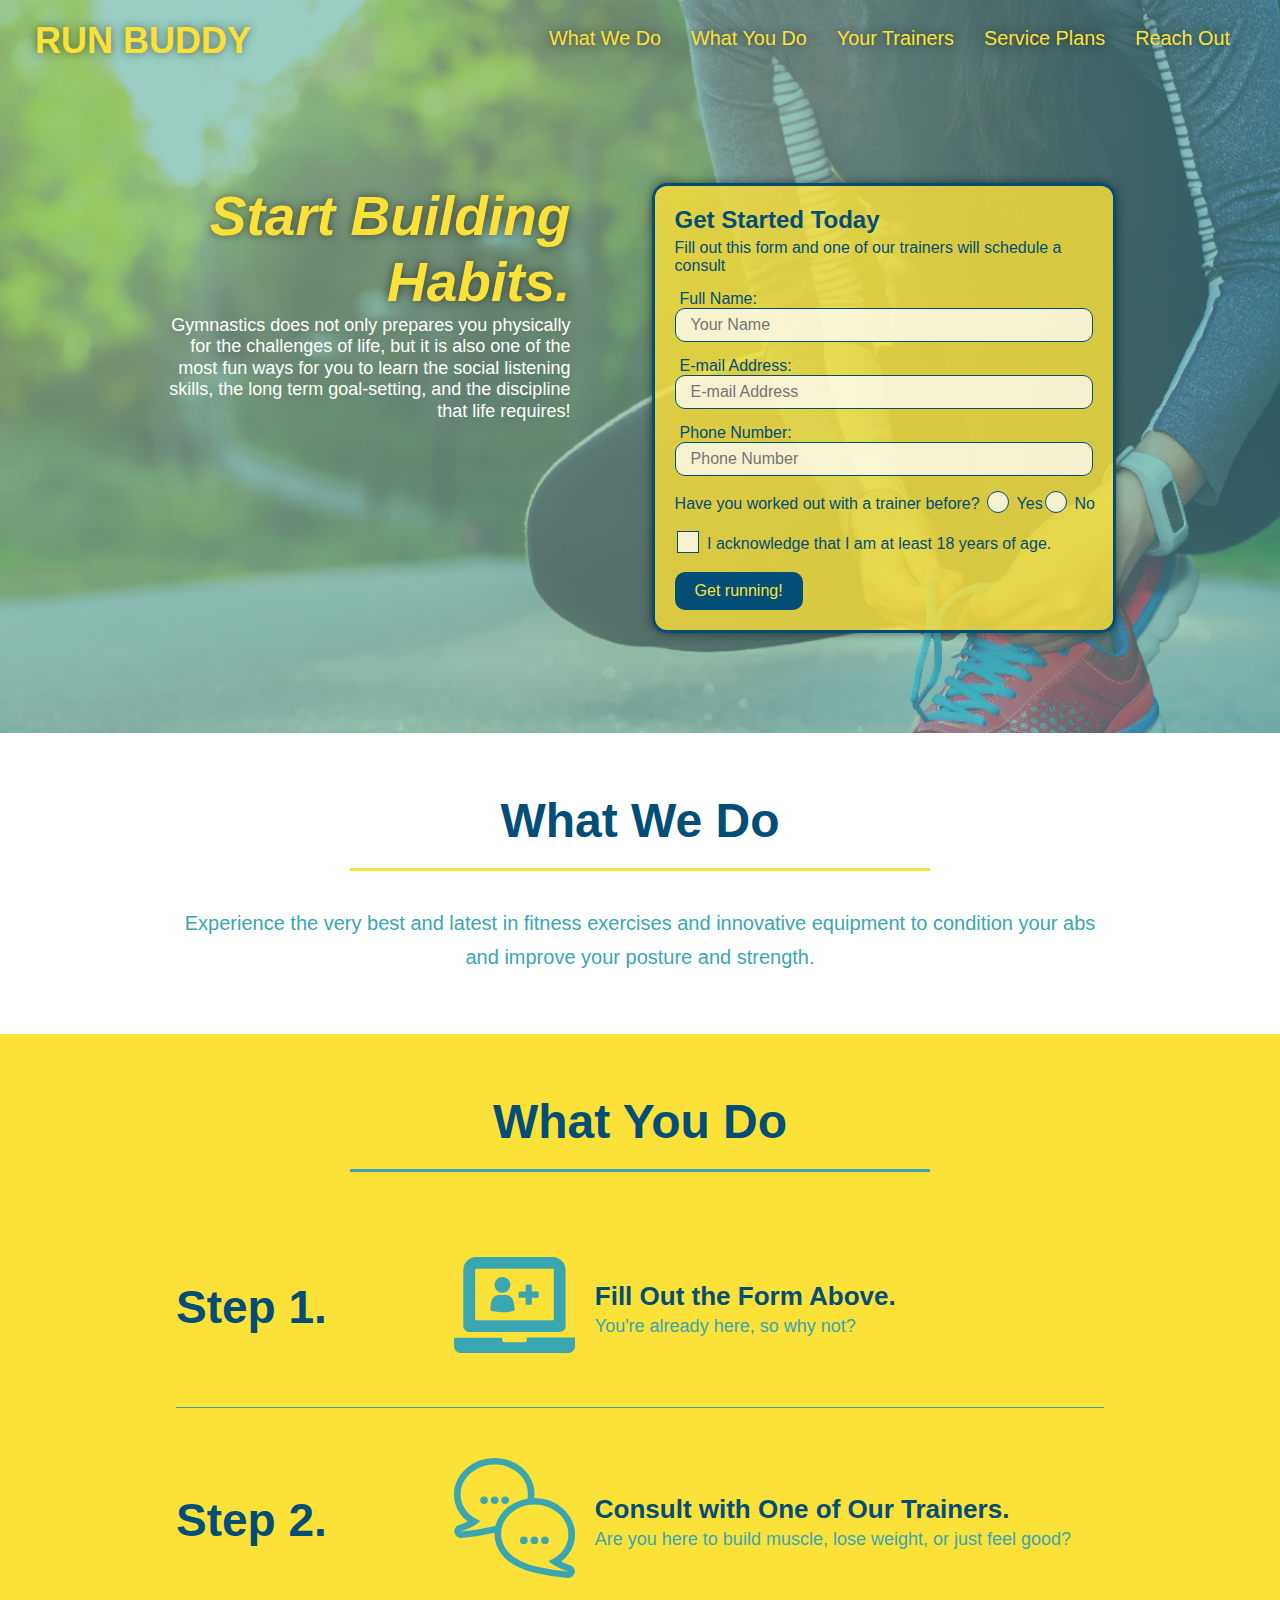
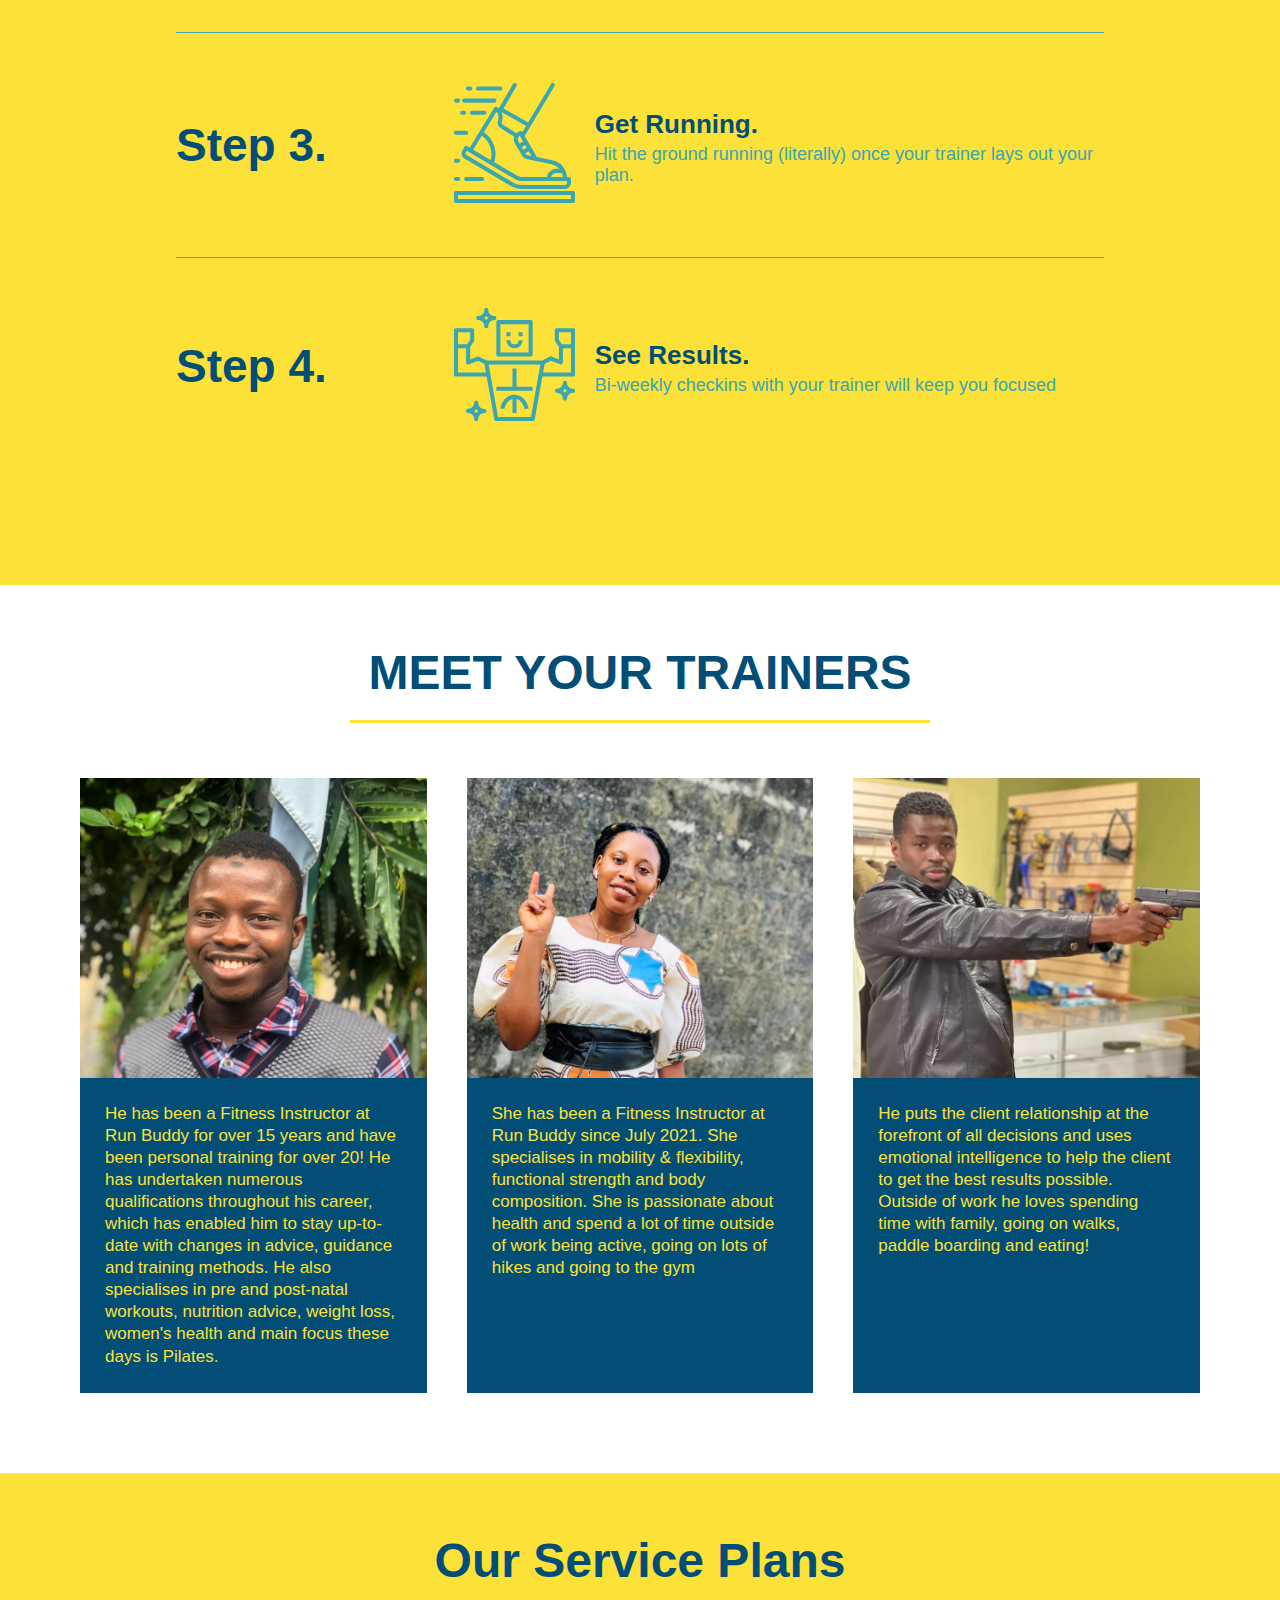
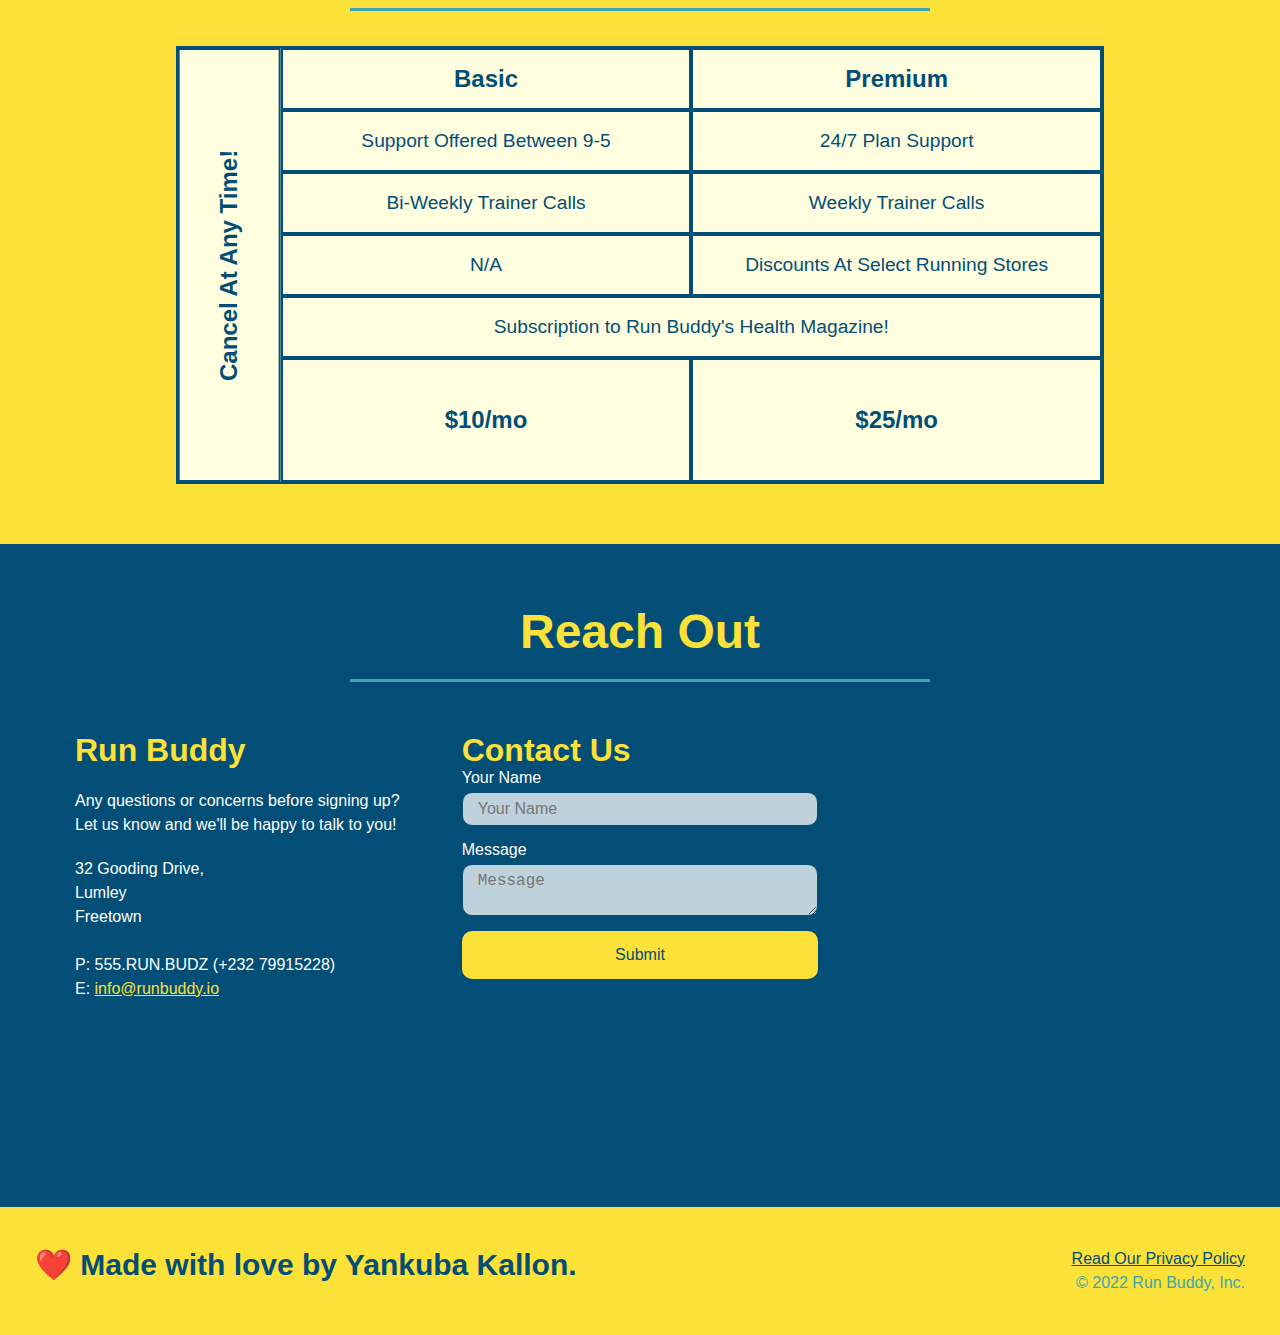
<file: index.html>
<!DOCTYPE html>
<html lang="en">

<head>
    <!-- UTF-8 vs ASCII allows for symbols emojis and foreign languages -->
    <meta charset="UTF-8" />
    <meta name="viewport" content="width=device-width, initial-scale=1.0" />
    <Title>Run Buddy</Title>

    <link rel="stylesheet" href="./asset/css/style.css"
    
</head>

<body>
    <!-- navigation -->
    <header>
        <h1><a href="./index.html">RUN BUDDY</a></h1>
        <nav>
            <!-- Unordered List element -->
            <ul>
                <!-- List item element -->
                <li>
                    <!-- Anchor element -->
                    <a href="#what-we-do">What We Do</a>
                </li>
                <li>
                    <a href="#what-you-do">What You Do</a>
                </li>
                <li>
                    <a href="#your-trainers">Your Trainers</a>
                </li>
                <li>
                    <a href="#service-plans">Service Plans</a>
                </li>
                <li>
                    <a href="#reach-out">Reach Out</a>
                </li>
            </ul>
        </nav>
    </header>
    <!-- hero/jumbotron -->
    <section class="hero">
        <div class="hero-cta">
            <h2>Start Building Habits.</h2>
            <p>
               Gymnastics does not only prepares you physically for the challenges of life,
               but it is also one of the most fun ways for you to learn the social listening skills,
               the long term goal-setting, and the discipline that life requires!            </p>
        </div>
        <div class="hero-form">
            <h3>Get Started Today</h3>
            <p>Fill out this form and one of our trainers will schedule a consult</p>
            <form>
                <label for="name">Full Name:</label>
                <input type="text" placeholder="Your Name" name="name" id="name" class="form-input" />
                <label for="email">E-mail Address:</label>
                <input type="email" placeholder="E-mail Address" name="email" id="email" class="form-input" />
                <label for="phone">Phone Number:</label>
                <input type="tel" placeholder="Phone Number" name="phone" id="phone" class="form-input" />
                <p>
                    Have you worked out with a trainer before?
                    <span class="radio-wrapper">
                        <input type="radio" name="trainer-confirm" id="trainer-yes" />
                        <label for="trainer-yes">Yes</label>
                    </span>
                    <span class="radio-wrapper">
                        <input type="radio" name="trainer-confirm" id="trainer-no" />
                        <label for="trainer-no">No</label>
                    </span>
                </p>
                <p>
                    <span class="checkbox-wrapper">
                        <input type="checkbox" name="age-confirm" id="checkbox" />
                        <label for="checkbox">I acknowledge that I am at least 18 years of age.</label>
                    </span>
                </p>
                <button type="submit">Get running!</button>
            </form>
        </div>
    </section>

    <!-- "what we do" section -->
    <section id="what-we-do" class="intro">
        <div class="flex-row">
            <h2 class="section-title primary-border">What We Do</h2>
        </div>
        <div class="flex-row">
            <p>
                Experience the very best and latest in fitness exercises and 
                innovative equipment to condition your abs and improve
                your posture and strength.
            </p>
        </div>
    </section>

    <!-- "what you do" section -->
    <section id="what-you-do" class="steps">
        <div class="flex-row">
            <h2 class="section-title secondary-border">What You Do</h2>
        </div>
        <div class="step">
            <h3>Step 1.</h3>
            <div class="step-info">
                <div class="step-img">
                    <img src="./asset/image/step-1.svg" alt="" />
                </div>
                <div class="step-text">
                    <h4>Fill Out the Form Above.</h4>
                    <p>You're already here, so why not?</p>
                </div>
            </div>
        </div>
        <div class="step">
            <h3>Step 2.</h3>
            <div class="step-info">
                <div class="step-img">
                    <img src="./asset/image/step-2.svg" alt="" />
                </div>
                <div class="step-text">
                    <h4>Consult with One of Our Trainers.</h4>
                    <p>Are you here to build muscle, lose weight, or just feel good?</p>
                </div>
            </div>
        </div>
        <div class="step">
            <h3>Step 3.</h3>
            <div class="step-info">
                <div class="step-img">
                    <img src="./asset/image/step-3.svg" alt="" />
                </div>
                <div class="step-text">
                    <h4>Get Running.</h4>
                    <p>Hit the ground running (literally) once your trainer lays out your plan.</p>
                </div>
            </div>
        </div>
        <div class="step">
            <h3>Step 4.</h3>
            <div class="step-info">
                <div class="step-img">
                    <img src="./asset/image/step-4.svg" alt="" />
                </div>
                <div class="step-text">
                    <h4>See Results.</h4>
                    <p>Bi-weekly checkins with your trainer will keep you focused</p>
                </div>
            </div>
        </div>
    </section>

    <!-- "meet the trainers" start -->
    <section id="your-trainers">
        <div class="flex-row">
            <h2 class="section-title primary-border">MEET YOUR TRAINERS</h2>
        </div>
        <div class="trainers">
            <article class="trainer">
                <div class="trainer-img trainer-1">
                    <div>
                        <h3 class="trainer-name">Yankuba Kallon</h3>
                        <h4 class="trainer-role">Speed / Strength</h4>
                    </div>
                </div>
                <div class="trainer-bio">
                    <h3 class="trainer-name">Yankuba Kallon</h3>
                    <h4 class="trainer-role">Speed / Strength</h4>
                    <p>
                        He has been a Fitness Instructor at Run Buddy for over 15 years 
                        and have been personal training for over 20! He has undertaken numerous qualifications 
                        throughout his career, which has enabled him to stay up-to-date with changes in advice, 
                        guidance and training methods. He also specialises in pre and post-natal workouts, nutrition advice, 
                        weight loss, women's health and main focus these days is Pilates.                    </p>
                </div>
            </article>

            <!-- "see our second services -->
            <article class="trainer">
                <div class="trainer-img trainer-2">
                    <div>
                        <h3 class="trainer-name">Baindu Swarray</h3>
                        <h4 class="trainer-role">Endurance</h4>
                    </div>
                </div>
                <div class="trainer-bio">
                    <h3 class="trainer-name">Baindu Swarray</h3>
                    <h4 class="trainer-role">Endurance</h4>
                    <p>
                        She has been a Fitness Instructor at Run Buddy since July 2021. 
                        She specialises in mobility & flexibility, functional strength and body composition.
       
                        She is passionate about health and spend a lot of time outside of work being active, 
                        going on lots of hikes and going to the gym            </p>
                </div>
            </article>

            <!-- "see our third services -->
            <article class="trainer">
                <div class="trainer-img trainer-3">
                    <div>
                        <h3 class="trainer-name">Moses Saffa Gbondo</h3>
                        <h4 class="trainer-role">Strength</h4>
                    </div>
                </div>
                <div class="trainer-bio">
                    <h3 class="trainer-name">Moses Saffa Gbondo</h3>
                    <h4 class="trainer-role">Strength</h4>
                    <p>
                        He puts the client relationship at the forefront of all decisions and uses emotional intelligence to help the client to get the best results possible. Outside of work he loves spending time with family, going on walks, paddle boarding and eating!                     </p>
                </div>
            </article>
        </div>
    </section>
  <!-- "meet the trainers" end -->

    <!-- Service Plans -->
    <section id="service-plans" class="services">
        <h2 class="section-title secondary-border">
            Our Service Plans
        </h2>
        <div class="service-grid-wrapper">
            <div class="service-grid-container">
                <!-- Headers -->
                <div class="service-grid-item grid-head basic">
                    Basic
                </div>
                <div class="service-grid-item grid-head premium">
                    Premium
                </div>
                <!-- Body -->
                <div class="service-grid-item basic">
                    Support Offered Between 9-5
                </div>

                <div class="service-grid-item premium">
                    24/7 Plan Support
                </div>

                <div class="service-grid-item basic">
                    Bi-Weekly Trainer Calls
                </div>

                <div class="service-grid-item premium">
                    Weekly Trainer Calls
                </div>

                <div class="service-grid-item basic">
                    N/A
                </div>

                <div class="service-grid-item premium">
                    Discounts At Select Running Stores
                </div>

                <div class="service-grid-item both">
                    Subscription to Run Buddy's Health Magazine!
                </div>

                <div class="service-grid-item grid-price basic">
                    $10/mo
                </div>

                <div class="service-grid-item grid-price premium">
                    $25/mo
                </div>

                <div class="service-grid-item cancel">
                    Cancel At Any Time!
                </div>
            </div> <!-- service-grid-container -->
        </div> <!-- service-grid-wrapper -->
    </section>


    <!-- "Reach Out" section -->
    <section id="reach-out" class="contact">
        <h2 class="section-title secondary-border">Reach Out</h2>
        <div class="contact-info">
            <div>
                <h3>Run Buddy</h3>
                <p>
                    Any questions or concerns before signing up?
                    <br />
                    Let us know and we'll be happy to talk to you!
                </p>
                <address>
                    32 Gooding Drive, <br />
                    Lumley <br />
                    Freetown<br />
                    <br />
                    P: 555.RUN.BUDZ (+232 79915228)<br />
                    E: <a href="mailto:info@runbuddy.io">info@runbuddy.io</a>
                </address>
            </div>

            <div class="contact-form">
                <h3>Contact Us</h3>
                <form>
                    <label for="contact-name">Your Name</label>
                    <input type="text" id="contact-name" placeholder="Your Name" />

                    <label for="contact-message">Message</label>
                    <textarea id="contact-message" placeholder="Message"></textarea>

                    <button type="submit">Submit</button>
                </form>
            </div>

            <iframe
                src="https://maps.google.com/maps?q=freetown&t=&z=13&ie=UTF8&iwloc=&output=embed"
                frameborder="0" style="border:0;" allowfullscreen="" aria-hidden="false" tabindex="0">
            </iframe>

        </div>
    </section>

    <!-- footer -->
    <footer>
        <h2>❤️ Made with love by Yankuba Kallon.</h2>
        <div>
            <a href="./privacy-policy.html">Read Our Privacy Policy</a><br />
            &copy; 2022 Run Buddy, Inc.
        </div>
    </footer>

</body>

</html>
</file>
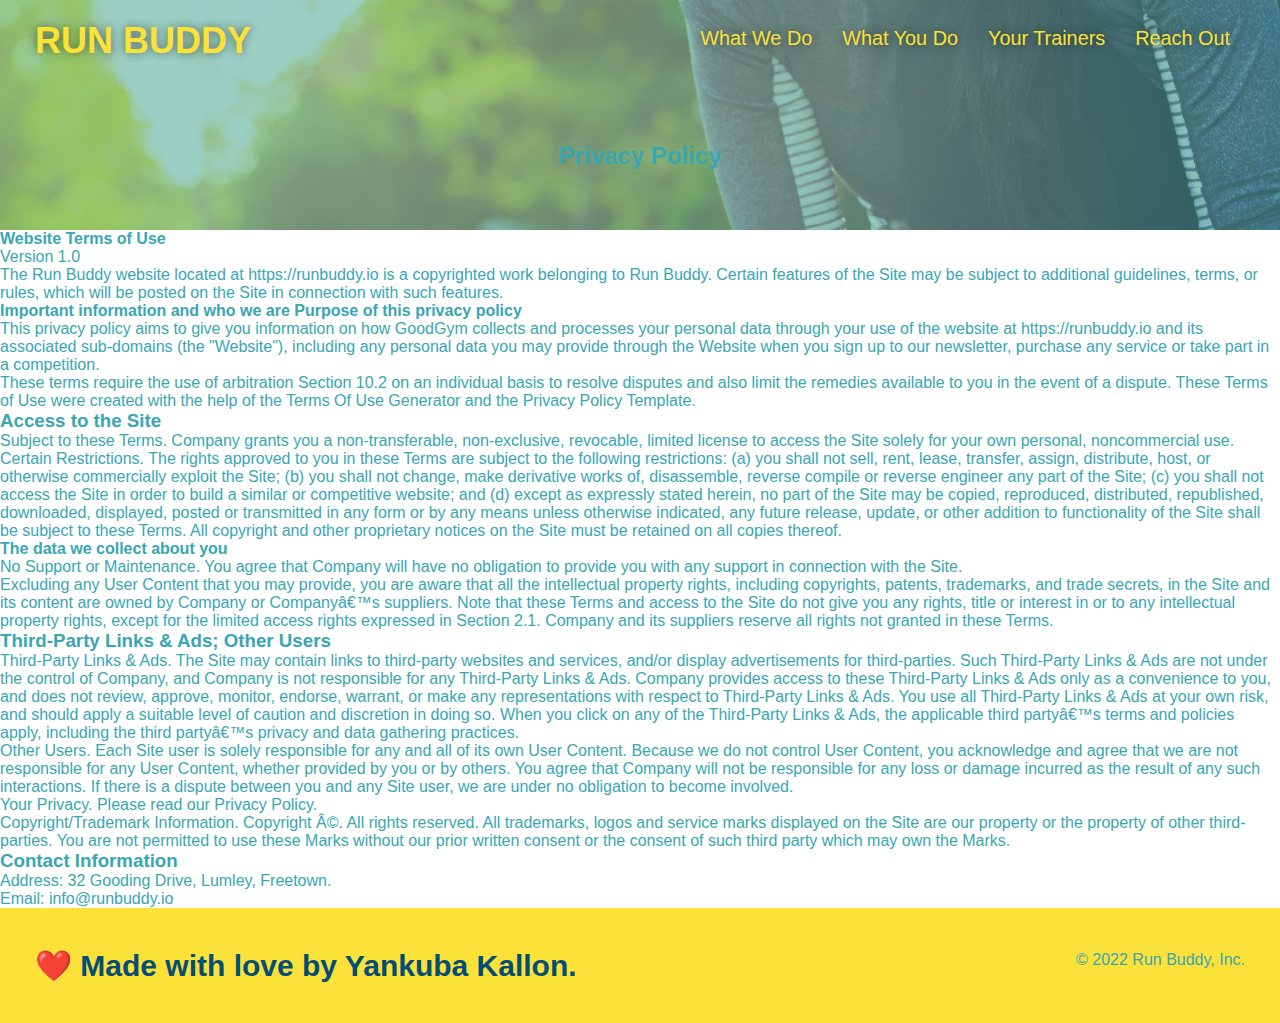
<file: privacy-policy.html>
<!DOCTYPE html>
<html lang="en">

<head>
  <!-- UTF-8 vs ASCII allows for symbols emojis and foreign languages -->
  <meta charset="UTF-8" />
  <meta name="viewport" content="width=device-width, initial-scale=1.0" />

  <Title>Privacy Policy - Run Buddy</Title>

  <link rel="stylesheet" href="./asset/css/style.css" 
  <link rel="stylesheet" href="./assets/css/secondary-styles.css" />
</head>

<body>
  <!-- navigation -->
  <header>
    <h1><a href="./index.html">RUN BUDDY</a></h1>
    <nav>
      <!-- Unordered List element -->
      <ul>
        <!-- List item element -->
        <li>
          <!-- Anchor element -->
          <a href="./index.html#what-we-do">What We Do</a>
        </li>
        <li>
          <a href="./index.html#what-you-do">What You Do</a>
        </li>
        <li>
          <a href="./index.html#your-trainers">Your Trainers</a>
        </li>
        <li>
          <a href="./index.html#reach-out">Reach Out</a>
        </li>
      </ul>
    </nav>
  </header>
  <!-- hero/jumbotron -->
  <section class="hero">
    <h2 class="page-title">
      Privacy Policy
    </h2>

  </section>
  <article class="secondary-content">

    <p>
      <strong>Website Terms of Use</strong> 
    </p>

    <p>
      Version 1.0
    </p>

    <p>
      The Run Buddy website located at https://runbuddy.io is a copyrighted work belonging to Run Buddy. Certain
      features of the Site may be subject to additional guidelines, terms, or rules, which will be posted on the Site
      in connection with such features.
    </p>

    <p>
      <strong> Important information and who we are
      Purpose of this privacy policy </strong>
    </p>

    <p>
      This privacy policy aims to give you information on how GoodGym 
      collects and processes your personal data through your use of the website 
      at https://runbuddy.io and its associated sub-domains (the "Website"), 
      including any personal data you may provide through the Website when you 
      sign up to our newsletter, purchase any service or take part in a competition.    </p>

    <p>
      These terms require the use of arbitration Section 10.2 on an individual basis to resolve disputes and also
      limit the remedies available to you in the event of a dispute. These Terms of Use were created with the help of
      the Terms Of Use Generator and the Privacy Policy Template.
    </p>

    <h3>
      Access to the Site
    </h3>

    <p>
      Subject to these Terms. Company grants you a non-transferable, non-exclusive, revocable, limited license to
      access the Site solely for your own personal, noncommercial use.
    </p>

    <p>
      Certain Restrictions. The rights approved to you in these Terms are subject to the following restrictions: (a)
      you shall not sell, rent, lease, transfer, assign, distribute, host, or otherwise commercially exploit the Site;
      (b) you shall not change, make derivative works of, disassemble, reverse compile or reverse engineer any part of
      the Site; (c) you shall not access the Site in order to build a similar or competitive website; and (d) except
      as expressly stated herein, no part of the Site may be copied, reproduced, distributed, republished, downloaded,
      displayed, posted or transmitted in any form or by any means unless otherwise indicated, any future release,
      update, or other addition to functionality of the Site shall be subject to these Terms. All copyright and other
      proprietary notices on the Site must be retained on all copies thereof.
    </p>

    <p>
       <strong>The data we collect about you</strong>
    </p>

    <p>
      No Support or Maintenance. You agree that Company will have no obligation to provide you with any support in
      connection with the Site.
    </p>

    <p>
      Excluding any User Content that you may provide, you are aware that all the intellectual property rights,
      including copyrights, patents, trademarks, and trade secrets, in the Site and its content are owned by Company
      or Companyâ€™s suppliers. Note that these Terms and access to the Site do not give you any rights, title or
      interest in or to any intellectual property rights, except for the limited access rights expressed in Section
      2.1. Company and its suppliers reserve all rights not granted in these Terms.
    </p>

    <h3>
      Third-Party Links & Ads; Other Users
    </h3>

    <p>
      Third-Party Links & Ads. The Site may contain links to third-party websites and services, and/or display
      advertisements for third-parties. Such Third-Party Links & Ads are not under the control of Company, and Company
      is not responsible for any Third-Party Links & Ads. Company provides access to these Third-Party Links & Ads
      only as a convenience to you, and does not review, approve, monitor, endorse, warrant, or make any
      representations with respect to Third-Party Links & Ads. You use all Third-Party Links & Ads at your own risk,
      and should apply a suitable level of caution and discretion in doing so. When you click on any of the
      Third-Party Links & Ads, the applicable third partyâ€™s terms and policies apply, including the third partyâ€™s
      privacy and data gathering practices.
    </p>

    <p>
      Other Users. Each Site user is solely responsible for any and all of its own User Content. Because we do not
      control User Content, you acknowledge and agree that we are not responsible for any User Content, whether
      provided by you or by others. You agree that Company will not be responsible for any loss or damage incurred as
      the result of any such interactions. If there is a dispute between you and any Site user, we are under no
      obligation to become involved.
    </p>


    <p>
      Your Privacy. Please read our Privacy Policy.
    </p>

    <p>
      Copyright/Trademark Information. Copyright Â©. All rights reserved. All trademarks, logos and service marks
      displayed on the Site are our property or the property of other third-parties. You are not permitted to use
      these Marks without our prior written consent or the consent of such third party which may own the Marks.
    </p>

    <h3>
      Contact Information
    </h3>

    <p>
      Address: 32 Gooding Drive, Lumley, Freetown.
    </p>

    <p>
      Email: info@runbuddy.io
    </p>

  </article>


  <!-- footer -->
  <footer>
    <h2>❤️ Made with love by Yankuba Kallon.</h2>
    <div>
      &copy; 2022 Run Buddy, Inc.
    </div>
  </footer>

</body>

</html>
</file>
<file: asset/css/style.css>
:root {
    --primary-color: #fce138;
    --secondary-color: #024e76;
    --tertiary-color: #39a6b2;
  }

/* Global Styles */
* {
    margin: 0;
    padding: 0;
    box-sizing: border-box;
}
body{
    color: var(--tertiary-color);
    font-family: Helvetica, Arial, sans-serif;
}
section {
    padding: 60px;
}
/* End Global styles */

/* Form Styles */
.checkbox-wrapper input, .radio-wrapper input {
    opacity: 0;
  }
.checkbox-wrapper label, .radio-wrapper label {
    position: relative;
    left: 10px;
    margin: 10px;
    line-height: 1.6;
}
.checkbox-wrapper label::before, .radio-wrapper label::before {
    content: "";
    height: 20px;
    width: 20px;
    background: rgba(255, 255, 255, 0.75);  
    border: 1px solid var(--secondary-color);  
    position: absolute;
    top: -4px;
    left: -30px;
}
.radio-wrapper label::before {
    border-radius: 50%;
  }
  .radio-wrapper label::after {
    content: "";
    width: 20px;
    height: 20px;
    border-radius: 50%;
    background-image: radial-gradient(circle, var(--tertiary-color), var(--secondary-color));
    position: absolute;
    left: -29px;
    top: -3px;
  }
  .checkbox-wrapper input + label::after, 
  .radio-wrapper input + label::after {
    content: none;
  }
  
  .checkbox-wrapper input:checked + label::after, 
  .radio-wrapper input:checked + label::after {
    content: "";
  }
  
  .checkbox-wrapper label::after {
    content: "";
    height: 6px;
    width: 14px;
    border-left: 2px solid var(--secondary-color);
    border-bottom: 2px solid var(--secondary-color);
    position: absolute;
    left: -26px;
    top: 1px;
    transform: rotate(-58deg);
  }
/* End From Styles */


/* Header Styles */
header{
    padding: 20px 35px;
    background-color: var(--tertiary-color);
    display: flex;
    justify-content: space-between;
    flex-wrap: wrap;
    position: -webkit-sticky;
    position: sticky;
    top: 0;
    background-image: url("../image/hero-bg.jpg");
    background-size: cover;
    background-attachment: fixed;
    background-position: 80%;
    z-index: 9999;
}
header h1{
    font-weight: bold;
    font-size: 36px;
    color: var(--primary-color);
    margin: 0;
    text-shadow: 0 0 10px rgba(0, 0, 0, 0.5);
}
header a {
    color: var(--primary-color);
    text-decoration: none;
}
header nav{
    margin: 7px 0;
}
header nav ul {
    display: flex;
    flex-wrap: wrap;
    justify-content: space-between;
    align-items: center;
    list-style-type: none;
}
header nav ul li a{
    padding: 10px 15px;
    font-weight: lighter;
    font-size: 1.55vw;
    text-shadow: 0 0 10px rgba(0, 0, 0, 0.5);
}
header nav ul li a:hover {
    background: var(--primary-color);
    color: var(--secondary-color);
    border-radius: 15px;
    text-shadow: none;
  }
/* End Header Styles */


/* Hero Styles */
.hero {
    background-image: url("../image/hero-bg.jpg");
    background-size: cover;
    background-attachment: fixed;
    background-position: 80%;
    display: flex;
    justify-content: center;
    flex-wrap: wrap;
    align-items: flex-start;
}
.hero-form{
    border: solid 3px var(--secondary-color);
    background-color: rgba(252,225,56,0.8);
    padding: 20px;
    color: var(--secondary-color); 
    width: 40%;
    margin: 3.5%;
    box-shadow: 0 0 10px rgba(0, 0, 0, 0.5);
    border-radius: 15px;
}
.hero-form h3{
    font-size: x-large;
}
.hero-form p{
    margin: 5px 0 15px 0;
}
.hero-form label{
    margin: 0 5px;
}
.hero-form button{
    color: var(--primary-color);
    background-color: var(--secondary-color);
    border: none;
    padding: 10px 20px;
    font-size: 16px;
    border-radius: 10px;
}
.hero-form button:hover {
    background-color: var(--tertiary-color);  
  }
.form-input{
    border: 1px solid var(--secondary-color);
    display: block;
    padding: 7px 15px;
    font-size: 16px;
    color: var(--secondary-color);
    width: 100%;
    margin-bottom: 15px;
    border-radius: 10px;
    background-color: rgba(255,255,255, 0.75);
}
.form-input:focus {
    background-color: rgba(255,255,255, 1);
    outline: none;
  }
.hero-cta{
    text-align: right;
    color: white;
    width: 35%;
    font-size: 18px;
    margin: 3.5%;
    line-height: 1.2;
}
.hero-cta h2{
    font-style: italic;
    font-size: 55px;
    color: var(--primary-color);
    text-shadow: 0 0 10px rgba(0, 0, 0, 0.5);
}
/* End Hero Styles */

.intro p {
    line-height: 1.7;
    color: var(--tertiary-color);
    width: 80%;
    font-size: 20px;
    margin: 0 auto;
    text-align: center;
  }

.steps { 
    background: var(--primary-color);
  }
.step{
    margin: 50px auto;
    padding-bottom: 50px;
    width: 80%;
    display: flex;
    flex-wrap: wrap;
    align-items: center;
    justify-content: space-between;
    border-bottom: 1px solid var(--tertiary-color);
  }
.step:last-child{
    border-bottom: none;
}
.step-text p {
    color: var(--tertiary-color);
    font-size: 18px;
}
.step-text{
    flex: 12;
}
.step h3 {
    color: var(--secondary-color);
    font-size: 46px;
    flex: 1 30%;
}
.step-info{
    flex: 2 70%;
    display: flex;
    flex-wrap: wrap;
    align-items: center;
}
.step-img{
    flex: 1 12%;
    margin-right: 20px;
}
.step-img img{
    max-width: 100%;
}
.step-text h4{
    font-size: 26px;
    line-height: 1.5;
    color: var(--secondary-color);
    
}
.section-title {
    font-size: 48px;
    color: var(--secondary-color);
    margin-bottom: 35px;
    padding-bottom: 20px;
    text-align: center;
    margin: 0 auto 35px auto;
    width: 50%;
    border-bottom: 3px solid;
  }
.primary-border {
    border-color: var(--primary-color);
  }
.secondary-border {
    border-color: var(--tertiary-color);
  }




/* Trainer Classes */
.trainers {
width: 100%;
margin: 0 auto;
display: flex;
flex-wrap: wrap;
justify-content: space-around;
}
.trainer {
    margin: 20px;
    background: var(--secondary-color);
    color: var(--primary-color);
    flex: 1;
  }
.trainer-1{
    background-image: url("../image/yankuba.jpeg");
    background-size: cover;
}

.trainer-2{
    background-image: url("../image/baindu.jpeg");
    background-size: cover;
}
.trainer-3{
    background-image: url("../image/saffa.jpeg");
    background-size: cover;
}
.trainer-img {
    width: 100%;
    min-height: 300px;
    display: flex;
    padding: 15px;
    align-items: flex-end;
    position: relative;
    overflow: hidden;
  }
.trainer:hover .trainer-img::after{
     opacity: 1;
     transition: 1s;
}
  .trainer-img::after {
    content: "";
    height: 100%;
    width: 100%;
    background: linear-gradient( rgba(252, 225, 56, 0.3), rgba(2, 78, 118, 1));
    position: absolute;
    top: 0;
    left: 0;
    opacity: 0;
  }
  .trainer-img h3 {
    position: relative;
    top: 200px;
    z-index: 50;
    font-size: 28px;
    margin-bottom: 5px;
    transition-property: top;
    transition-duration: 1s;
  }
  .trainer:hover .trainer-img h3, .trainer:hover .trainer-img h4 {
    top: 0;
}
  
  .trainer-img h4 {
    position: relative;
    top: 200px;
    z-index: 50;
    font-size: 22px;
    transition-property: top;
    transition-duration: 1s;
    transition-delay: .2s;
  }

.trainer-bio {
    padding: 25px;
    line-height: 1.3;
  }
.trainer-bio h3 {
    font-size: 28px;
    display: none;
  }
.trainer-bio h4 {
    font-weight: lighter;
    font-size: 22px;
    margin-bottom: 15px;
    display: none;
  }
  
.trainer-bio p {
    font-size: 17px;
  }
/* End Trainer Classes */


/* Service Grid Classes */
.services {
    background: var(--primary-color); 
  }
  
.service-grid-wrapper {
    display: flex;
    width: 100%;
    justify-content: center;
  }
.service-grid-container {
    background: lightyellow;
    width: 80%;
    display: grid;
    /* repeat(iterator, size) */
    grid-template-columns: 1fr repeat(2, 4fr);
    grid-template-rows: repeat(5, 1fr) 2fr;
    border: 2px solid var(--secondary-color);
    color:  var(--secondary-color);
    font-size: 1.2rem;
  }
.service-grid-item {
    padding: 15px 0;
    border: 2px solid var(--secondary-color);
    display: flex;
    align-items: center;
    justify-content: center;
    text-align: center;
  }   
.service-grid-item.basic {
    grid-column: 2 / span 1;
  }
.service-grid-item.both {
    grid-column: 2 / span 2;
  }
.service-grid-item.cancel {
    writing-mode: vertical-lr;
    grid-column: 1;
    grid-row: 1 / -1;
    transform: rotate(180deg);
  }
.grid-head, .grid-price, .service-grid-item.cancel {
    font-size: 1.5rem;
    font-weight: bold;
  }

/* End Service Grid Classes */


/* Contact Classes */
.contact{
    background: var(--secondary-color);
  }
.contact h2{
    color: var(--primary-color);
}
.contact-info{
    display: flex;
    justify-content: space-between;
    flex-wrap: wrap;
}
.contact-info > *{
    flex: 1;
    margin: 15px;
}
.contact-info iframe {
    height: 400px;
  }

.contact-info div {
    color: white;
  }
.contact-info h3 {
    color: var(--primary-color);
    font-size: 32px;
  }
.contact-info p, .contact-info address {
    margin: 20px 0;
    line-height: 1.5;
    font-size: 16px;
    font-style: normal;
  }
.contact-info a {
    color: var(--primary-color);
  }
.contact-form input, .contact-form textarea{
    border: 1px solid var(--secondary-color);
    display: block;
    padding: 7px 15px;
    font-size: 16px;
    color: var(--secondary-color);
    width: 100%;
    margin-bottom: 15px;
    margin-top: 5px;
    border-radius: 10px;
    background-color: rgba(255,255,255, 0.75);
}
.contact-form input:focus, .contact-form textarea:focus{
    background-color: rgba(255,255,255, 1);
    outline: none;
}
.contact-form button{
    width: 100%;
    border: none;
    background: var(--primary-color);
    color: var(--secondary-color);
    text-align: center;
    padding: 15px 0;
    font-size: 16px;
    border-radius: 10px;
}
.contact-form button:hover {
    color: var(--primary-color);
    background: var(--tertiary-color);
  }
/* End Contact Classes */


/* Footer Styles */
footer{
    background: var(--primary-color);
    width: 100%;
    padding: 40px 35px;
    display: flex;
    justify-content: space-between;
    flex-wrap: wrap;
}
footer h2{
    color: var(--secondary-color);
    font-size: 30px;
    margin: 0;
}
footer div{
    line-height: 1.5;
    text-align: right;
}
footer a{
    color: var(--secondary-color);
}
/* End Footer Styles */


/* Utility Classes */
.text-left {
    text-align: left;
  }
  
.text-right {
    text-align: right;
  }
.flex-row{
    display: flex;
  }
/* End Utility Classes */



/* MEDIA QUERY FOR SMALLER DESKTOP SCREENS AND SMALLER */
@media screen and (max-width: 980px) {
    header {
         padding-bottom: 0;
         justify-content: center;
         position: relative;
       }
     
       header h1 {
         width: 100%;
         text-align: center;
       }
     
       header nav ul {
         margin-top: 20px;
         width: 100%;
         justify-content: center;
       }
     
       header nav ul li a {
         font-size: 20px;
       }
     
       footer h2, footer div {
         text-align: center;
         width: 100%;
       }
       .hero-cta, .hero-form {
         width: 100%;
       }
       
       .hero-cta {
         text-align: center;
       }        
       .section-title {
         width: 80%;
       }
       
       .trainer {
         flex: 0 70%;
       }
       
       .contact-info iframe{
         flex: 1 100%;
       }
  }
  
/* MEDIA QUERY FOR TABLETS AND SMALLER */
@media screen and (max-width: 768px) {
    section {
         padding: 30px 15px;
       }
     
       .step h3 {
         flex: 1 100%;
         text-align: center;
       }
     
       .step-info {
         flex: 2 100%;
         text-align: center;
         justify-content: center;
       }
     
       .step-img {
         flex: 0 32%;
         margin-right: 0;
         margin-top: 15px;
         margin-bottom: 15px;
       }
     
       .step-text {
         flex: 100%;  
       }
       .trainer-img::after, .trainer-img h3, .trainer-img h4{
            display: none;
       }
       .trainer-bio h3, .trainer-bio h4{
            display: block;
       }
       

       /* Service Grid Classes */
    .service-grid-container {
         grid-template-columns: 1fr 1fr;
    }
    .service-grid-item.basic {
         grid-column: 1;
    }
    .service-grid-item.both {
         grid-column: 1 / -1;
    }
    .service-grid-item.cancel {
         writing-mode: unset;
         grid-column: 1 / -1;
         grid-row: -1;
         transform: none;
    }
    .grid-head, .grid-price, .service-grid-item.cancel {
         font-size: 1.5rem;
         font-weight: bold;
    }

/* End Service Grid Classes */
     
  }
  
/* MEDIA QUERY FOR MOBILE PHONES AND SMALLER */
@media screen and (max-width: 575px) {
    .hero-form button {
         width: 100%;
       }
     
       .section-title {
         width: 95%;
       }
     
       .intro p {
         width: 100%;
       }
     
       .trainer {
         flex: 0 100%;
       }
     
       .contact-info {
         text-align: left;
       }
     
       .contact-info > * {
         flex: 0 100%;
       }
       .contact-form{
            order: 3;
       }
  }
</file>
